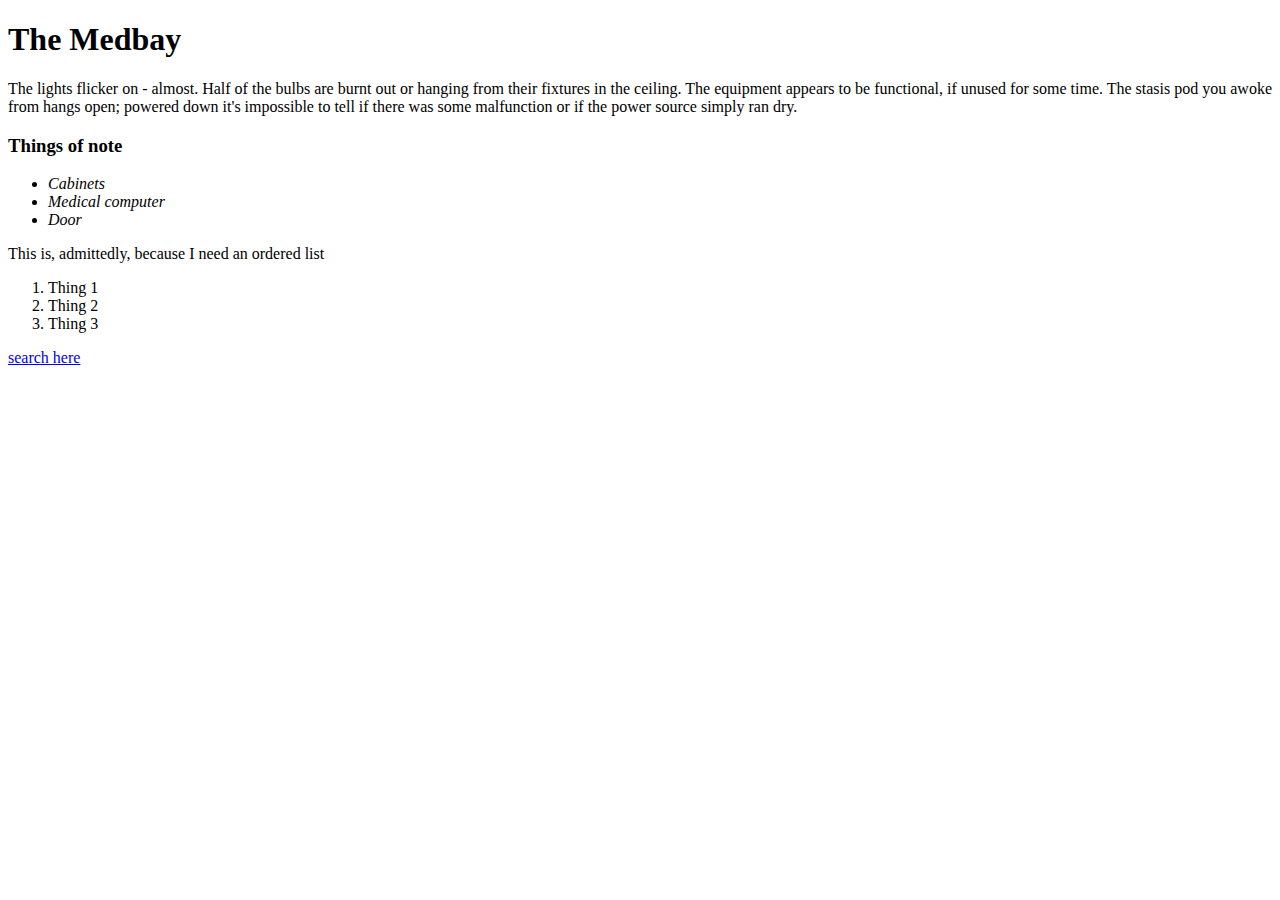
<file: html/web_basics/index.html>
<!DOCTYPE html>
<html>
<head>
	<title>The Derelict</title>
</head>
<body>
	<h1>The Medbay</h1>
		<p>The lights flicker on - almost.  Half of the bulbs are burnt out or hanging from their fixtures in the ceiling.  The equipment appears to be functional, if unused for some time.  The stasis pod you awoke from hangs open; powered down it's impossible to tell if there was some malfunction or if the power source simply ran dry.</p>

			<h3><strong>Things of note</strong></h3>
		<ul>
			<li><em>Cabinets</em></li>
			<li><em>Medical computer</em></li>
			<li><em>Door</em></li>
		</ul>

		<p>This is, admittedly, because I need an ordered list</p>
	<ol>
		<li>Thing 1</li>
		<li>Thing 2</li>
		<li>Thing 3</li>
	</ol>
	<a href="www.blackle.com">search here</a>
</body>
</html>
</file>
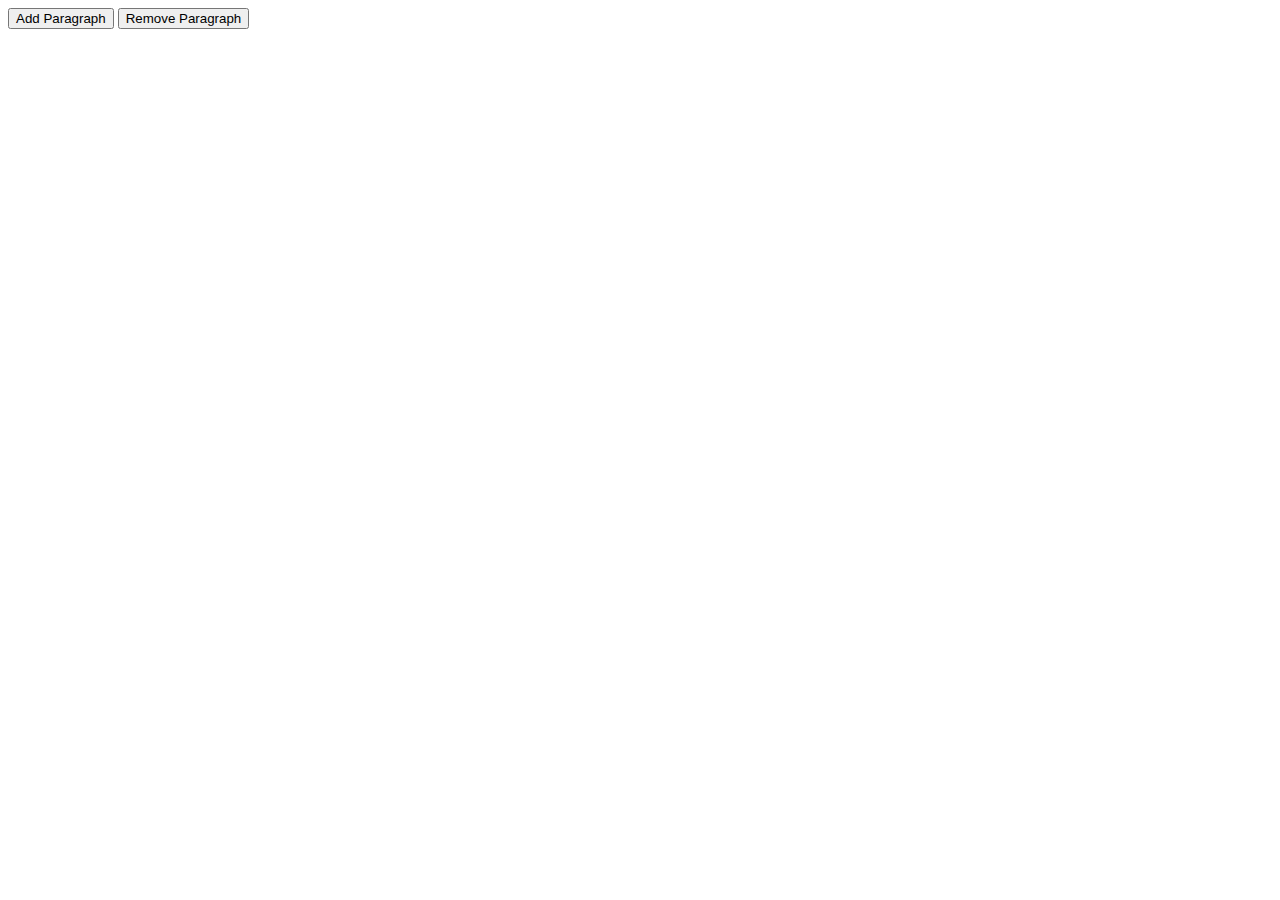
<file: web_dev/client_side_js/index.html>
<!DOCTYPE html>
<html>
<head>
	<title></title>
</head>
<body>
	<div id="buttons">
		<button>Add Paragraph</button>
		<button>Remove Paragraph</button>
	</div>
	<div id="paragraphs">
		<!-- space for paragraphs -->
	</div>
	<script src="script.js"></script>
</body>
</html>
</file>
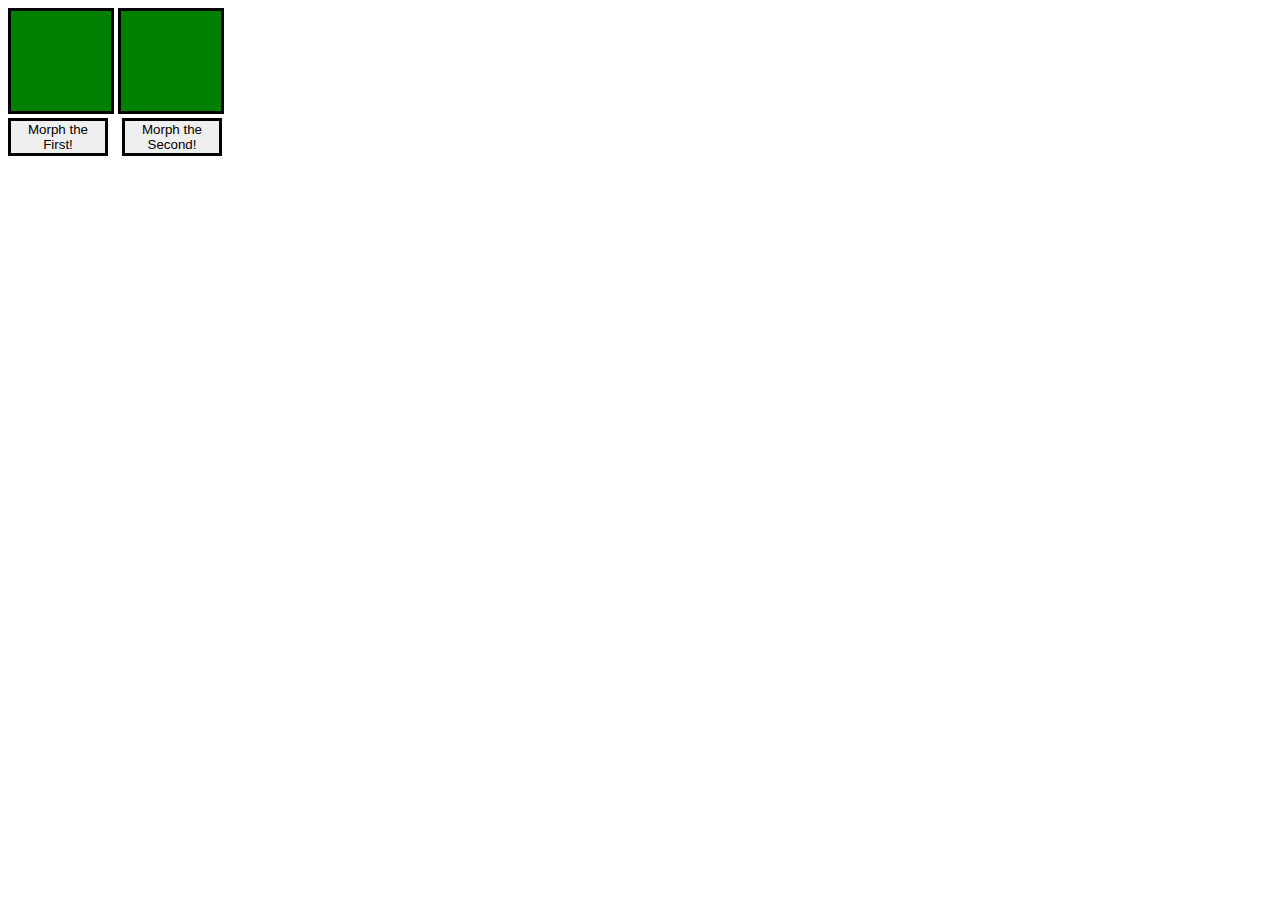
<file: web_dev/jquery/index.html>
<!DOCTYPE html>
<html>
<head>
	<script src="https://ajax.googleapis.com/ajax/libs/jquery/3.1.0/jquery.min.js"></script>
	<script type="text/javascript" src="script.js"></script>
	<link rel="stylesheet" type="text/css" href="style.css">
	<title>JQUERY WOO</title>
</head>
<body>
<div class="shape" id="first"></div>
<div class="shape" id="second"></div>
<div>
	<button>Morph the First!</button>
	<button>Morph the Second!</button>
</div>
</body>
</html>
</file>
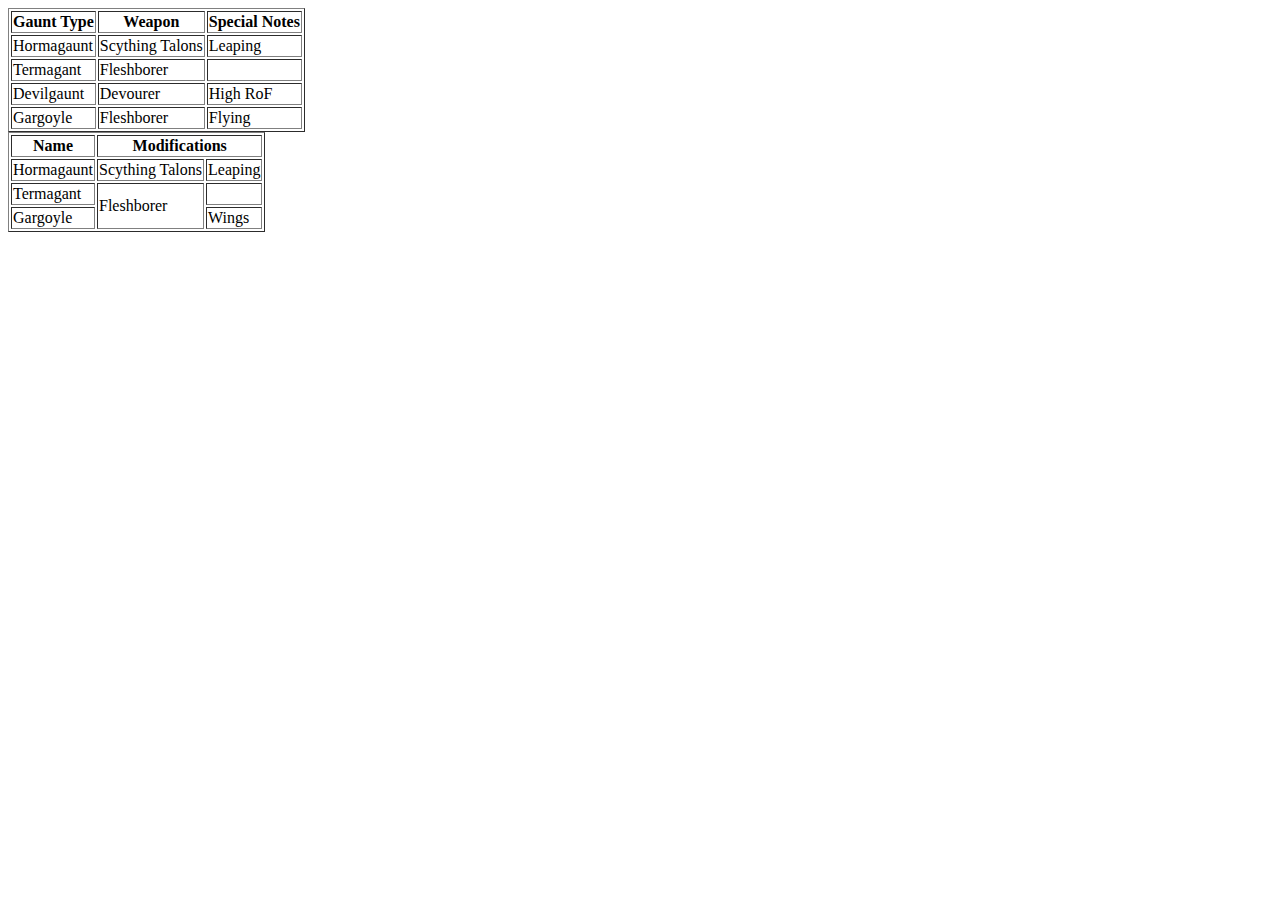
<file: html/table-practice.html>
<!DOCTYPE html>
<html>
<head>
	<title>Table Practice</title>
</head>
<body>
	<table border=1>
		<tr>
			<th>Gaunt Type</th>
			<th>Weapon</th>
			<th>Special Notes</th>
		</tr>
		<tr>
			<td>Hormagaunt</td>
			<td>Scything Talons</td>
			<td>Leaping</td>
		</tr>
		<tr>
			<td>Termagant</td>
			<td>Fleshborer</td>
			<td>&nbsp;</td>
		</tr>
		<tr>
			<td>Devilgaunt</td>
			<td>Devourer</td>
			<td>High RoF</td>
		</tr>	
		<tr>
			<td>Gargoyle</td>
			<td>Fleshborer</td>
			<td>Flying</td>
		</tr>	
	</table>


	<table border=1>
		<tr>
			<th>Name</th>
			<th colspan=2>Modifications</th>
		</tr>	
		<tr>
			<td>Hormagaunt</td>
			<td>Scything Talons</td>
			<td>Leaping</td>
		</tr>
		<tr>
			<td>Termagant</td>
			<td rowspan=2>Fleshborer</td>
			<td>&nbsp;</td>
		</tr>	
		<tr>
			<td>Gargoyle</td>
			<td>Wings</td>			
		</tr>	
	</table>
</body>
</html>
</file>
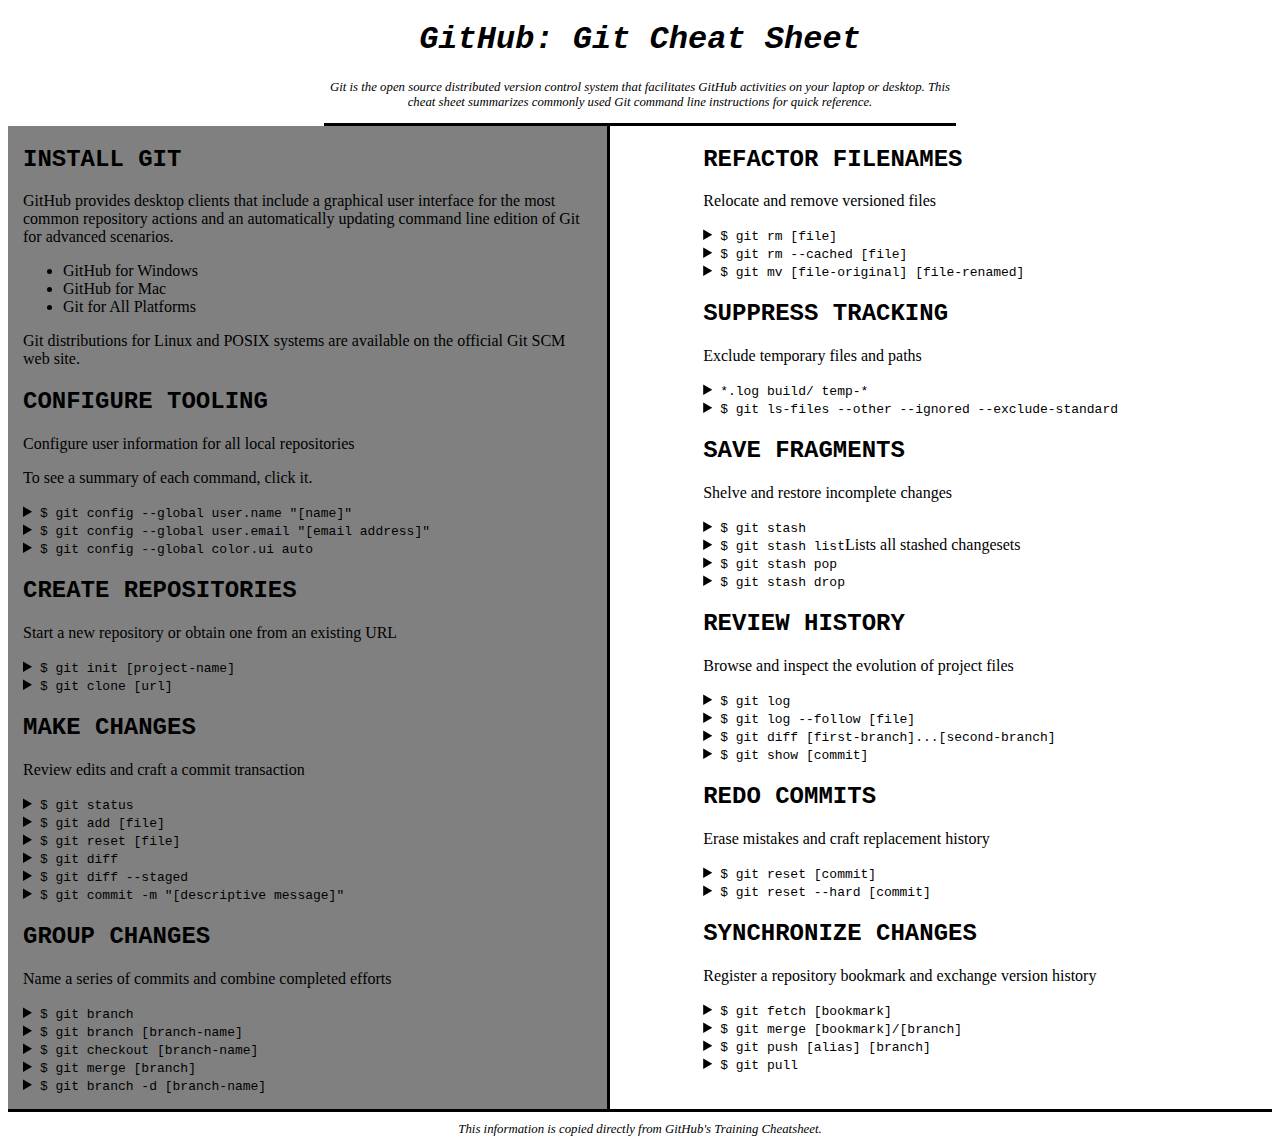
<file: css/gps/gps2-1.html>
<!--
Write your names here:
1.Joel Williams
2.Yibin Zhangz
We spent [2] hours on this challenge.
-->

<!-- This challenge uses HTML5 syntax that may not be available in all browsers (It works in Chrome and Safari, from my testing. (<details> and<summary>). -->

<!DOCTYPE html>
<html lang="en">
  <head>
    <meta charset="UTF-8">
    <link rel="stylesheet" href="gps2-1.css">  <!-- Insert a link to the stylesheet here -->
    <title>Git Cheat Sheet</title>
  </head>

  <body>
    <header>
      <h1>GitHub: Git Cheat Sheet</h1>
      <p>Git is the open source distributed version control system that
        facilitates GitHub activities on your laptop or desktop.
        This cheat sheet summarizes commonly used Git command line
        instructions for quick reference.</p>
    </header>

    <section class="column-1">
      <article>
        <h2>INSTALL GIT</h2>
        <p>GitHub provides desktop clients that include a graphical user
        interface for the most common repository actions and an automatically
        updating command line edition of Git for advanced scenarios.</p>
        <ul>
          <li><a href="https://windows.github.com">GitHub for Windows</a></li>
          <li><a href="https://mac.github.com">GitHub for Mac</a></li>
          <li><a href="http://git-scm.com">Git for All Platforms</a></li>
        </ul>

        Git distributions for Linux and POSIX systems are available on the
        official Git SCM web site.
      </article>

      <article>
        <h2>CONFIGURE TOOLING</h2>
        <p>Configure user information for all local repositories</p>
        <p> To see a summary of each command, click it.</p>

        <details>
          <summary><code>$ git config --global user.name "[name]"</code></summary>
          <p>Sets the name you want attached to your commit transactions</p>
        </details>

        <details>
          <summary><code>$ git config --global user.email "[email address]"</code></summary>
          <p>Sets the email you want atached to your commit transactions</p>
        </details>

        <details>
          <summary><code>$ git config --global color.ui auto</code></summary>
          <p>Enables helpful colorization of command line output</p>
        </details>
      </article>

      <article>
        <h2>CREATE REPOSITORIES</h2>
        <p>Start a new repository or obtain one from an existing URL</p>

        <details>
          <summary><code>$ git init [project-name]</code></summary>
          <p>Creates a new local repository with the specified name</p>
        </details>

        <details>
          <summary><code>$ git clone [url]</code></summary>
          <p>Downloads a project and its entire version history</p>
        </details>
      </article>

      <article>
        <h2>MAKE CHANGES</h2>
        <p>Review edits and craft a commit transaction</p>

        <details>
          <summary><code>$ git status</code></summary>
          <p>Lists all new or modified files to be committed</p>
        </details>

        <details>
          <summary><code>$ git add [file]</code></summary>
          <p>Snapshots the file in preparation for versioning</p>
        </details>

        <details>
          <summary><code>$ git reset [file]</code></summary>
          <p>Unstages the file, but preserve its contents</p>
        </details>

        <details>
          <summary><code>$ git diff</code></summary>
          <p>Shows file differences not yet staged</p>
        </details>

        <details>
          <summary><code>$ git diff --staged</code></summary>
          <p>Shows file differences between staging and the last file version</p>
        </details>

        <details>
          <summary><code>$ git commit -m "[descriptive message]"</code></summary>
          <p>Records file snapshots permanently in version history</p>
        </details>
      </article>

      <article>
        <h2>GROUP CHANGES</h2>
        <p>Name a series of commits and combine completed efforts</p>

        <details>
          <summary><code>$ git branch</code></summary>
          <p>Lists all local branches in the current repository</p>
        </details>

        <details>
          <summary><code>$ git branch [branch-name]</code></summary>
          <p>Creates a new branch</p>
        </details>

        <details>
          <summary><code>$ git checkout [branch-name]</code></summary>
          <p>Switches to the specified branch and updates the working directory</p>
        </details>

        <details>
          <summary><code>$ git merge [branch]</code></summary>
          <p>Combines the specified branch’s history into the current branch</p>
        </details>

        <details>
          <summary><code>$ git branch -d [branch-name]</code></summary>
          <p>Deletes the specified branch</p>
        </details>
      </article>
    </section>

    <section class="column-2">
      <article>
        <h2>REFACTOR FILENAMES</h2>
        <p>Relocate and remove versioned files</p>

        <details>
          <summary><code>$ git rm [file]</code></summary>
          <p>Deletes the file from the working directory and stages the deletion</p>
        </details>

        <details>
          <summary><code>$ git rm --cached [file]</code></summary>
          <p>Removes the file from version control but preserves the file locally</p>
        </details>

        <details>
          <summary><code>$ git mv [file-original] [file-renamed]</code></summary>
          <p>Changes the file name and prepares it for commit</p>
        </details>
      </article>

      <article>
        <h2>SUPPRESS TRACKING</h2>
        <p>Exclude temporary files and paths</p>

        <details>
          <summary><code>*.log
                    build/
                    temp-*
          </code></summary>
          <p>A text file named .gitignore suppresses accidental versioning of files and paths matching the specified paterns</p>
        </details>

        <details>
          <summary><code>$ git ls-files --other --ignored --exclude-standard</code></summary>
          <p>Lists all ignored files in this project</p>
        </details>
      </article>

      <article>
        <h2>SAVE FRAGMENTS</h2>
        <p>Shelve and restore incomplete changes</p>

        <details>
          <summary><code>$ git stash</code></summary>
          <p>Temporarily stores all modified tracked files</p>
        </details>

        <details>
          <summary><code>$ git stash list</code>Lists all stashed changesets</summary>
          <p></p>
        </details>

        <details>
          <summary><code>$ git stash pop</code></summary>
          <p>Restores the most recently stashed files</p>
        </details>

        <details>
          <summary><code>$ git stash drop</code></summary>
          <p>Discards the most recently stashed changeset</p>
        </details>

      </article>

      <article>
        <h2>REVIEW HISTORY</h2>
        <p>Browse and inspect the evolution of project files</p>

        <details>
          <summary><code>$ git log</code></summary>
          <p>Lists version history for the current branch</p>
        </details>

        <details>
          <summary><code>$ git log --follow [file]</code></summary>
          <p>Lists version history for a file, including renames</p>
        </details>

        <details>
          <summary><code>$ git diff [first-branch]...[second-branch]</code></summary>
          <p>Shows content differences between two branches</p>
        </details>

        <details>
          <summary><code>$ git show [commit]</code></summary>
          <p>Outputs metadata and content changes of the specified commit</p>
        </details>
      </article>

      <article>
        <h2>REDO COMMITS</h2>
        <p>Erase mistakes and craft replacement history</p>

        <details>
          <summary><code>$ git reset [commit]</code></summary>
          <p>Undoes all commits after [commit], preserving changes locally</p>
        </details>

        <details>
          <summary><code>$ git reset --hard [commit]</code></summary>
          <p>Discards all history and changes back to the specified commit</p>
        </details>
      </article>

      <article>
        <h2>SYNCHRONIZE CHANGES</h2>
        <p>Register a repository bookmark and exchange version history</p>

        <details>
          <summary><code>$ git fetch [bookmark]</code></summary>
          <p>Downloads all history from the repository bookmark</p>
        </details>

        <details>
          <summary><code>$ git merge [bookmark]/[branch]</code></summary>
          <p>Combines bookmark’s branch into current local branch</p>
        </details>

        <details>
          <summary><code>$ git push [alias] [branch]</code></summary>
          <p>Uploads all local branch commits to GitHub</p>
        </details>

        <details>
          <summary><code>$ git pull</code></summary>
          <p>Downloads bookmark history and incorporates changes</p>
        </details>
      </article>
    </section>

    <footer>
      This information is copied directly from <a href="https://training.github.com/kit/downloads/github-git-cheat-sheet.pdf">GitHub's Training Cheatsheet</a>.
    </footer>
  <!-- Feel comfortable with nesting and selectors, and getting more comfortable/equipped to work on a layout and turn a blank page into a website.  Convoluted positioning can still be difficult and it's hard sometimes to resist the urge to just position something Absolutely (although in some cases this is warranted).  Still working on best practices there and being more familiar with positioning tools. -->
  </body>
</html>
</file>
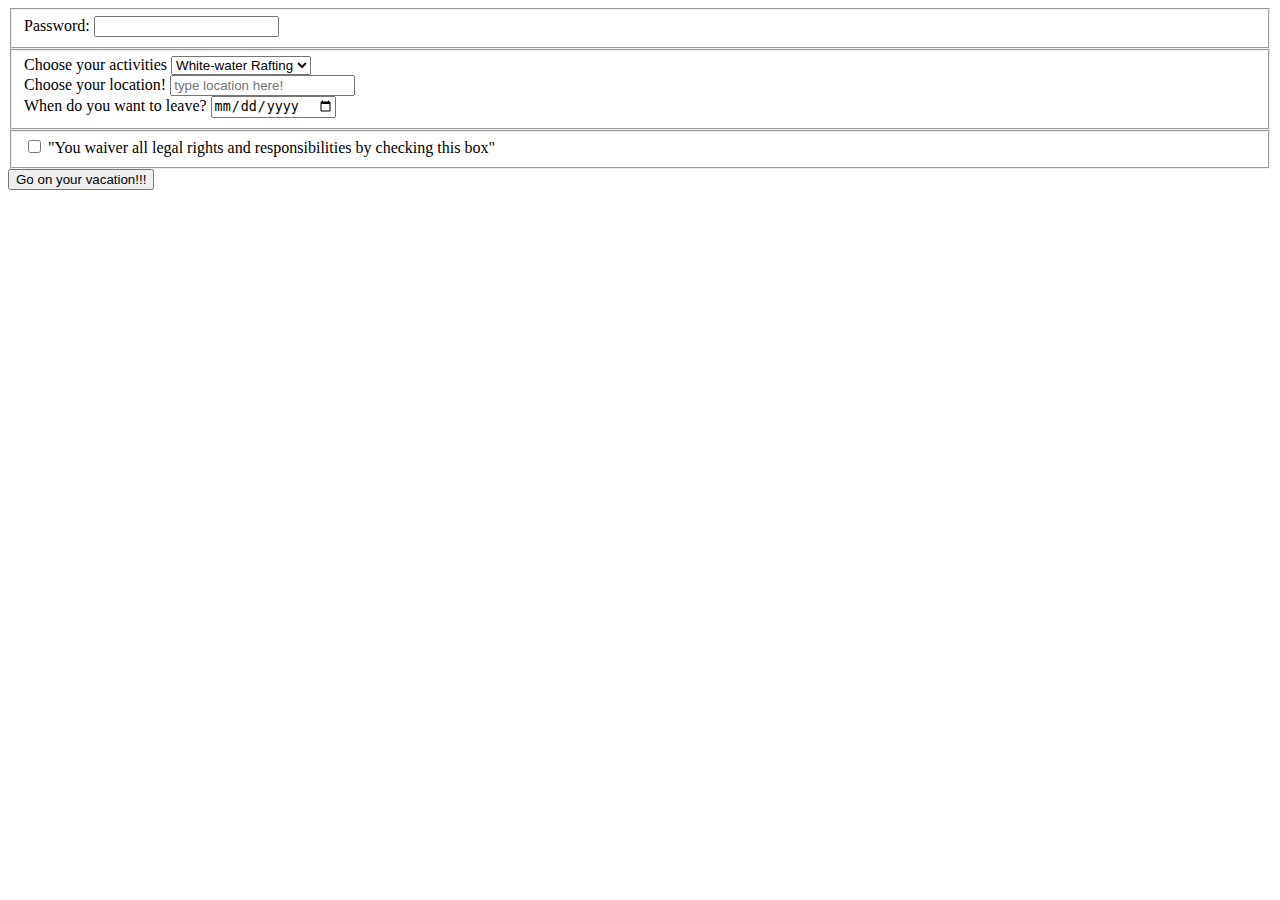
<file: html/forms/practice-form.html>
<!DOCTYPE html>
<html>
<head>
	<title>BEST VACATION EVAHR</title>
</head>
<body>
	<form action="success.html">
		<fieldset>	
			<div>
			<label>Password:</label>
			<input type="password" name="password">
			</div>
		</fieldset>	
		<fieldset>
			<div>
				<label>Choose your activities</label>
				<select name="activity">
					<option value="rafting">White-water Rafting</option>
					<option value="skydiving">Skydiving</option>
					<option value="spelunking">Spelunking</option>
				</select>
			</div>	
			<div>
				<label>Choose your location!</label>
				<input type="text" name="location" placeholder="type location here!">
			</div>
		
			<div>
				<label>When do you want to leave?</label>
				<input type="date" name="date">
			</div>
		</fieldset>
		<fieldset>
			<div>
				<input type="checkbox" name="waiver" value="agree">
				"You waiver all legal rights and responsibilities by checking this box"
			</div>
		</fieldset>
		<button type="submit">Go on your vacation!!!</button>
	</form>
</body>
</html>
</file>
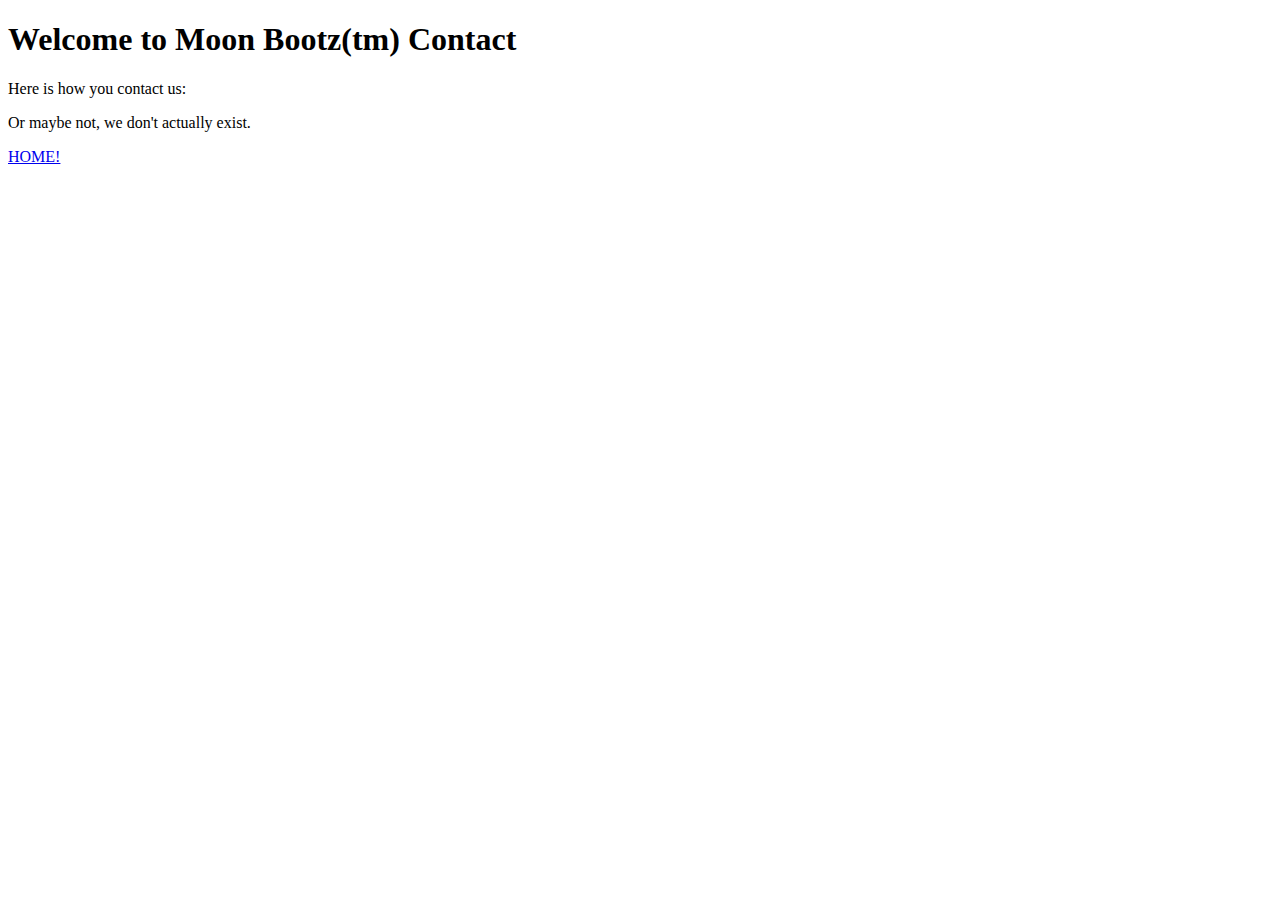
<file: html/moon_bootz/contact.html>
<!DOCTYPE html>
<html>
<head>
  <title>Contact</title>
</head>
<body>
  <h1>Welcome to Moon Bootz(tm) Contact</h1>
  <p>Here is how you contact us:</p>
  <p>Or maybe not, we don't actually exist.</p>
  <footer>
    <a href="index.html">HOME!</a>
  </footer>
</body>
</html>
</file>
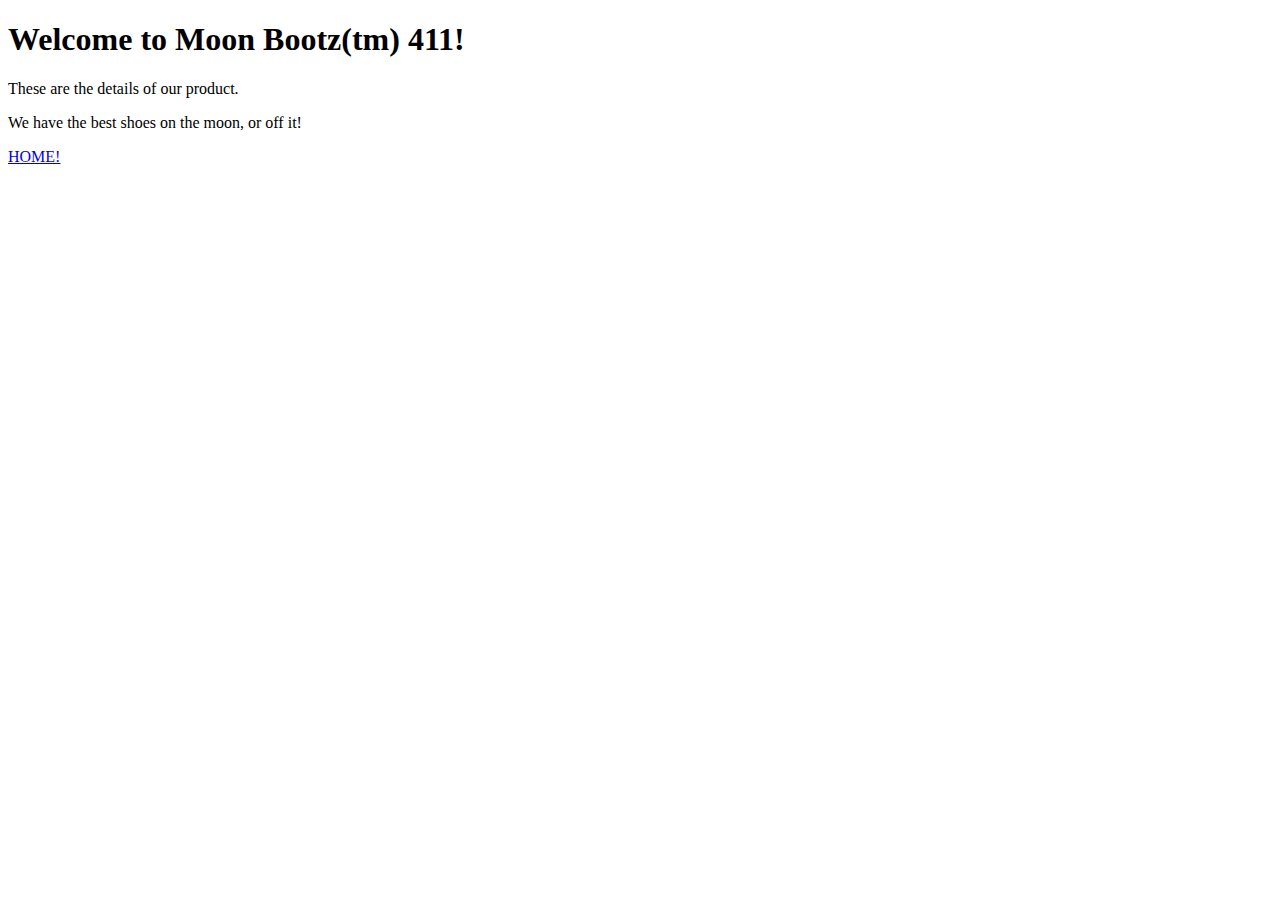
<file: html/moon_bootz/product_details.html>
<!DOCTYPE html>
<html>
<head>
  <title>Product details</title>
</head>
<body>
  <h1>Welcome to Moon Bootz(tm) 411!</h1>
  <p>These are the details of our product.</p>
  <p>We have the best shoes on the moon, or off it!</p>
  <footer>
    <a href="index.html">HOME!</a>
  </footer>
</body>
</html>
</file>
<file: web_dev/jquery/style.css>
.shape {
	display: inline-block;
	height: 100px;
	width: 100px;
	background-color: green;
	border: solid black 3px;
}

button {
	width: 100px;
	border: solid black 3px;
	margin-right: 10px;
}
</file>
<file: css/gps/gps2-1.css>
header {
	width: 50%;
	margin: auto;
	text-align: center;
	font-style: italic;
	border-bottom: solid black 3px;
}

header > p {
	font-size: .8em;
}

footer {
	padding-top: 10px;
	clear: both;
	text-align: center;
	border-top: solid black 3px;
	font-size: .8em;
	font-style: italic;
}

h1, h2 {
	font-family: courier;
}


.column-1{
	
	float: left;
	width: 45%;
	padding-left: 15px;
	padding-right: 15px;
	padding-bottom: 15px;
	border-right: solid black 3px;
	background-color: grey;	
}

.column-2 {
	
	float: right;
	width: 45%;
	padding-left: 15px;
	padding-bottom: 15px;	
}

a:link {
	font-family: cursive;
	text-decoration: none;
	color: black;
}

a:visited {
	color: black;
}

a:hover {
	font-weight: bold;
}

a:active {
	font-weight: bold;
	font-style: italic;
}
</file>
